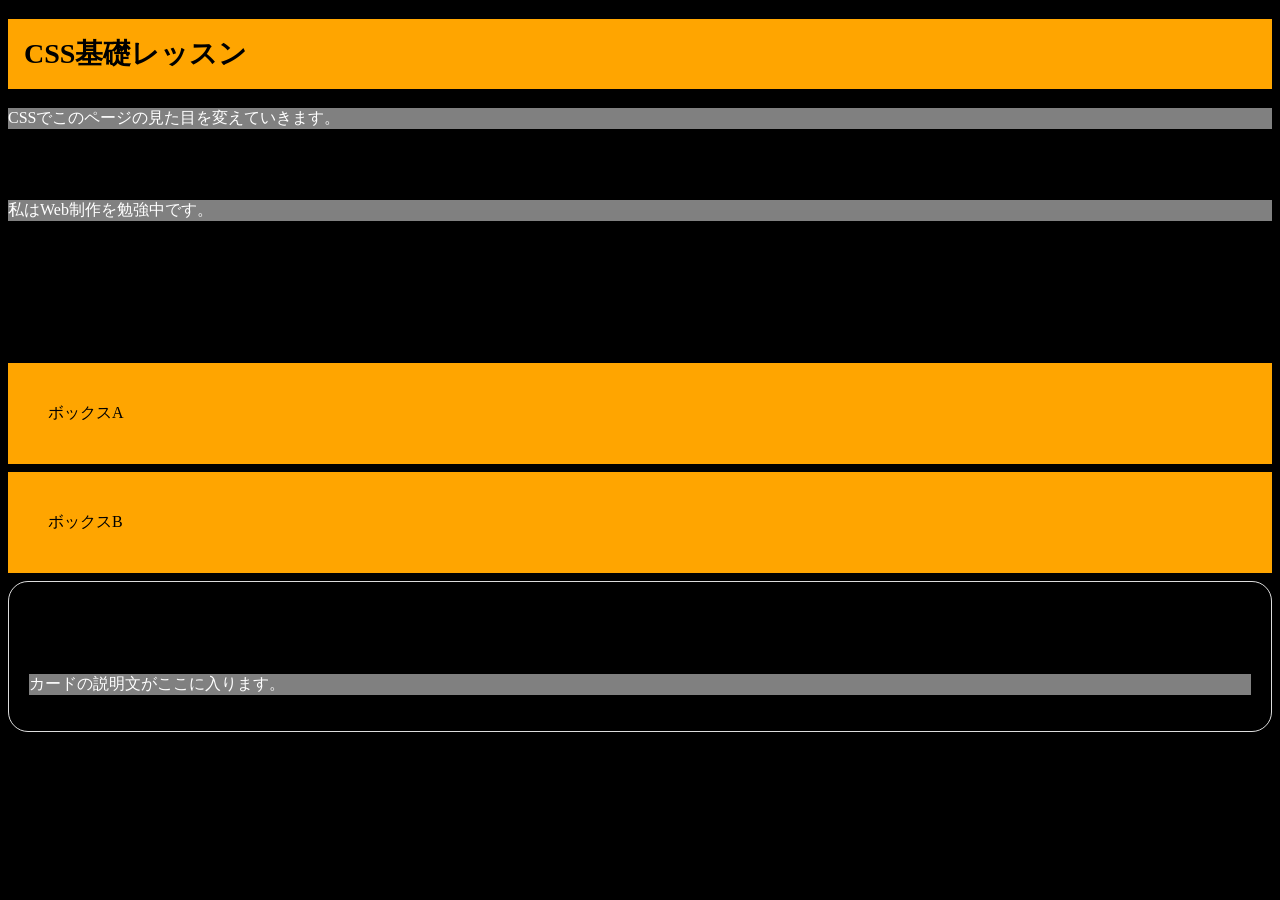
<file: exercises/lesson02/index.html>
<!doctype html>
<html lang="ja">
  <head>
    <meta charset="UTF-8" />
    <meta name="viewport" content="width=device-width, initial-scale=1.0" />
    <title>CSS基礎レッスン</title>
    <link rel="stylesheet" href="style.css" />
  </head>
  <body>
    <h1>CSS基礎レッスン</h1>
    <p class="highlight">CSSでこのページの見た目を変えていきます。</p>

    <h2>自己紹介</h2>
    <p class="highlight">私はWeb制作を勉強中です。</p>

    <h2>リストの例</h2>
    <ul>
      <li>HTML</li>
      <li>CSS</li>
      <li>JavaScript</li>
    </ul>

    <div class="box">ボックスA</div>
    <div class="box">ボックスB</div>

    <div class="card">
      <h2>カードタイトル</h2>
      <p class="highlight">カードの説明文がここに入ります。</p>
    </div>
  </body>
</html>
</file>
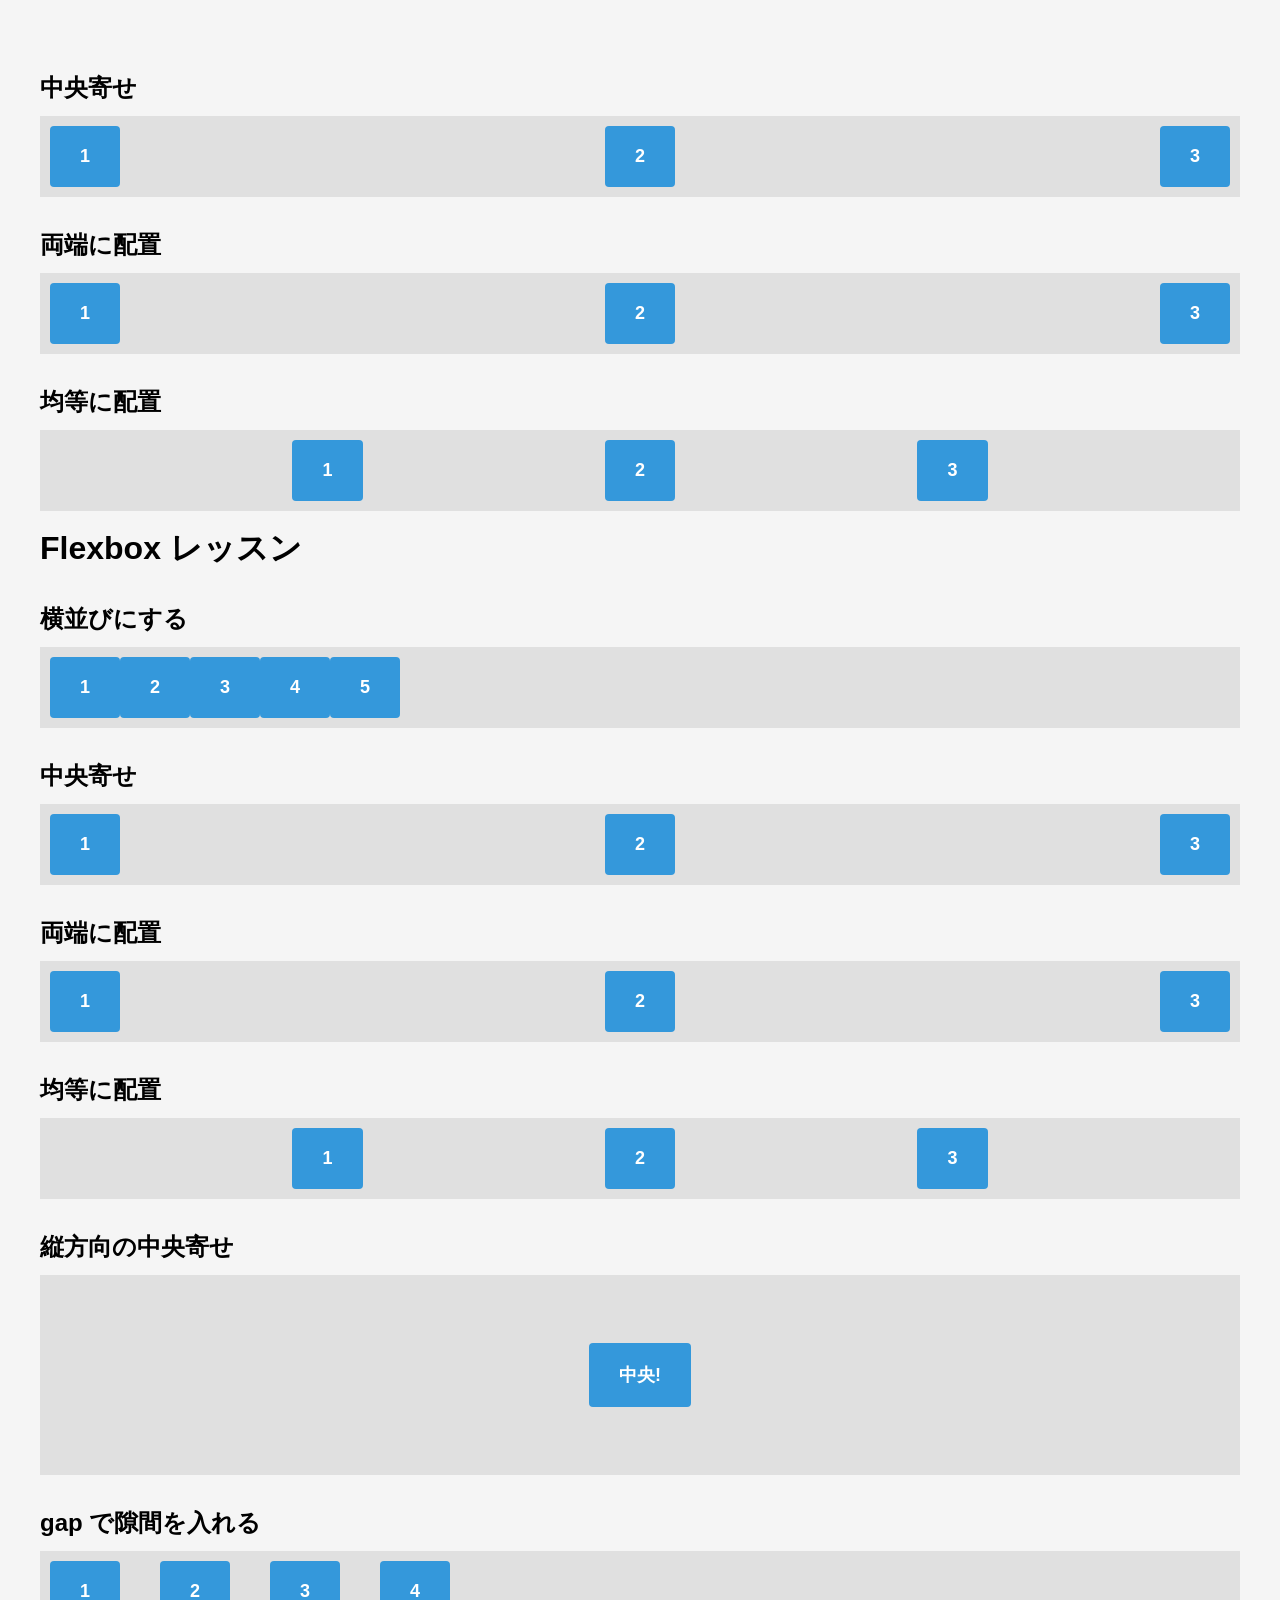
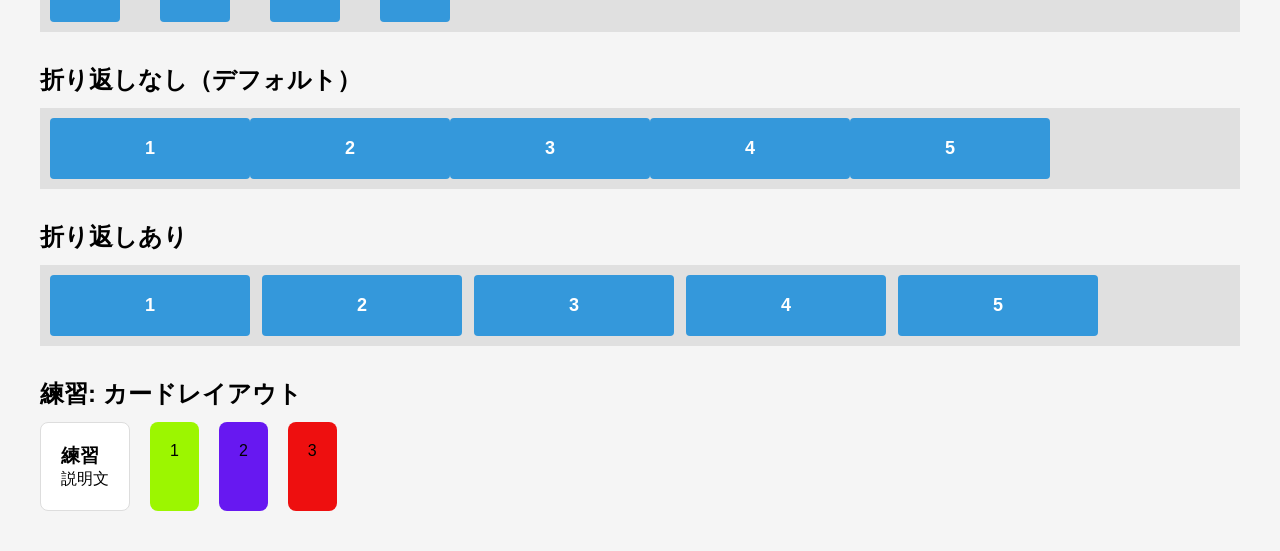
<file: exercises/lesson03/index.html>
<!DOCTYPE html>
<html lang="ja">
<head>
  <meta charset="UTF-8">
  <meta name="viewport" content="width=device-width, initial-scale=1.0">
  <title>Flexboxレッスン</title>
  <link rel="stylesheet" href="style.css">
</head>
<body>
<h2>中央寄せ</h2>
<div class="container jc-center">
  <div class="item">1</div>
  <div class="item">2</div>
  <div class="item">3</div>
</div>

<h2>両端に配置</h2>
<div class="container jc-between">
  <div class="item">1</div>
  <div class="item">2</div>
  <div class="item">3</div>
</div>

<h2>均等に配置</h2>
<div class="container jc-evenly">
  <div class="item">1</div>
  <div class="item">2</div>
  <div class="item">3</div>
</div>
  <h1>Flexbox レッスン</h1>

  <!-- Step 1: display: flex で横並び -->
  <h2>横並びにする</h2>
  <div class="container">
    <div class="item">1</div>
    <div class="item">2</div>
    <div class="item">3</div>
    <div class="item">4</div>
    <div class="item">5</div>
  </div>

  <!-- Step 2: justify-content -->
  <h2>中央寄せ</h2>
  <div class="container jc-center">
    <div class="item">1</div>
    <div class="item">2</div>
    <div class="item">3</div>
  </div>

  <h2>両端に配置</h2>
  <div class="container jc-between">
    <div class="item">1</div>
    <div class="item">2</div>
    <div class="item">3</div>
  </div>

  <h2>均等に配置</h2>
  <div class="container jc-evenly">
    <div class="item">1</div>
    <div class="item">2</div>
    <div class="item">3</div>
  </div>

  <!-- Step 3: align-items: center -->
  <h2>縦方向の中央寄せ</h2>
  <div class="container center-both">
    <div class="item">中央!</div>
  </div>

  <!-- Step 4: gap -->
  <h2>gap で隙間を入れる</h2>
  <div class="container gap-demo">
    <div class="item">1</div>
    <div class="item">2</div>
    <div class="item">3</div>
    <div class="item">4</div>
  </div>

  <!-- Step 5: flex-wrap -->
  <h2>折り返しなし（デフォルト）</h2>
  <div class="container nowrap-demo">
    <div class="item wide">1</div>
    <div class="item wide">2</div>
    <div class="item wide">3</div>
    <div class="item wide">4</div>
    <div class="item wide">5</div>
  </div>

  <h2>折り返しあり</h2>
  <div class="container wrap-demo">
    <div class="item wide">1</div>
    <div class="item wide">2</div>
    <div class="item wide">3</div>
    <div class="item wide">4</div>
    <div class="item wide">5</div>
  </div>

  <!-- 練習問題: カードを3つ横並びにしよう -->
  <h2>練習: カードレイアウト</h2>
  <div class="card-container">
    <div class="card">
      <h3>練習</h3>
      <p>説明文</p>
    </div>
  <div class="item1">1</div>
  <div class="item2">2</div>
  <div class="item3">3</div>

    <!-- ここにカードを3つ作ってみよう -->
  </div>

</body>
</html>
</file>
<file: exercises/lesson02/style.css>
h1 {
  color: #ffa500;
  font-size: 28px;
}
p {
  color: #ffff;
  font-size: 16px;
}
body {
  background-color: #000000;
}
h1 {
  color: #000000;
  background-color: #ffa500;
  padding: 16px;
}
.box {
  background-color: #ffa500;
  color: #000000;
  padding: 40px;
  margin-bottom: 8px;
}
.highlight {
  background-color: #808080;
}
.card {
  border: 1px solid #ddd;
  border-radius: 20px;
  padding: 20px;
  margin-bottom: 16px;
}
</file>
<file: exercises/lesson03/style.css>
/* ===== リセット・基本設定 ===== */
* {
  margin: 0;
  padding: 0;
  box-sizing: border-box;
}

body {
  padding: 40px;
  font-family: sans-serif;
  background-color: #f5f5f5;
}

h1 {
  margin-bottom: 24px;
}

h2 {
  margin-top: 32px;
  margin-bottom: 12px;
}

/* コンテナ（親要素）の見た目 */
.container {
  background-color: #e0e0e0;
  padding: 10px;
  margin-bottom: 16px;
  display: flex;
}

/* アイテム（子要素）の見た目 */
.item {
  background-color: #3498db;
  color: white;
  padding: 20px 30px;
  text-align: center;
  font-weight: bold;
  font-size: 18px;
  border-radius: 4px;
}
.jc-center  { justify-content: space-between; }
.jc-between { justify-content: space-between; }
.jc-evenly  { justify-content: space-evenly; }


.center-both {
  justify-content: center;
  align-items: center;
  height: 200px;
}
/* ===== Step 3: align-items: center ===== */
/* .center-both に justify-content, align-items, height を書こう */

.gap-demo {
  gap: 40px;
}
/* ===== Step 4: gap ===== */
/* .gap-demo に gap を追加しよう */


/* ===== Step 5: flex-wrap ===== */
.item.wide {
  min-width: 200px;
}

.nowrap-demo {
  /* デフォルト：折り返さない（はみ出す） */
}

.wrap-demo {
  flex-wrap: wrap;
  gap: 12px;
}

/* .wrap-demo に flex-wrap と gap を書こう */


/* ===== 練習問題: カードレイアウト ===== */
/* .card-container と .card のスタイルを自分で書いてみよう */
.card-container {
  display: flex;
  gap: 20px;
}

.card {
  background-color: white;
  padding: 20px;
  border: 1px solid #ddd;
  border-radius: 8px;
}
.item1{
  background-color: rgb(156, 246, 0);
  padding: 20px;
  border-radius: 8px;
}
.item2{
  background-color: rgb(103, 24, 241);
  padding: 20px;
  border-radius: 8px;
}
.item3{
  background-color: rgb(238, 15, 15);
  padding: 20px;
  border-radius: 8px;
}
</file>
